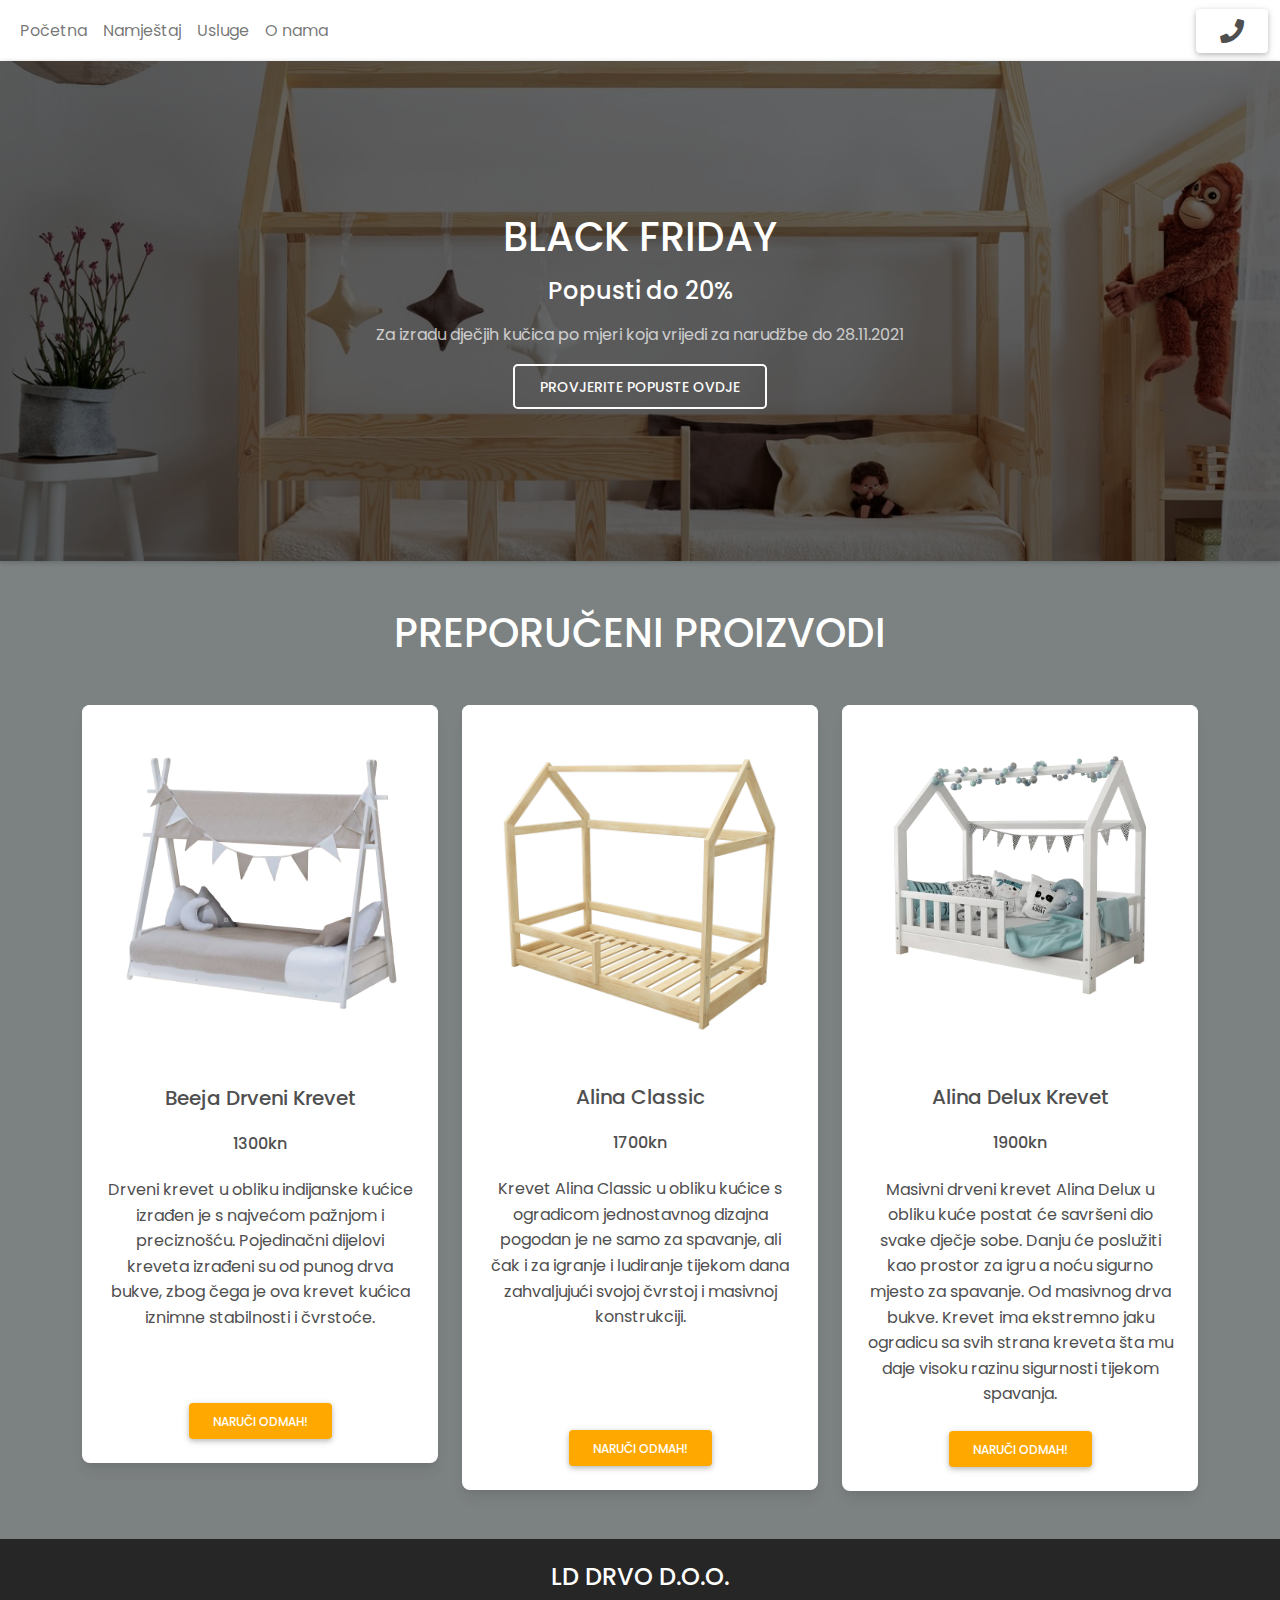
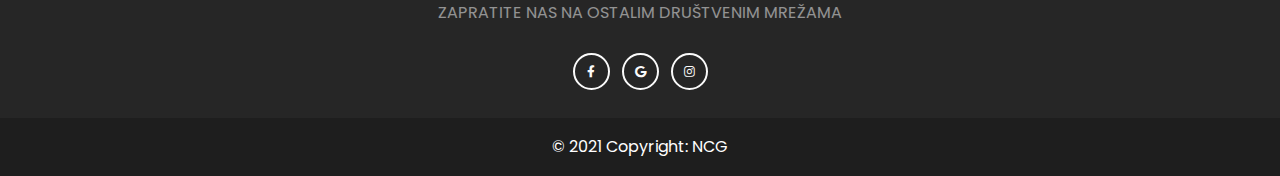
<file: index.html>
<!DOCTYPE html>
<html lang="en">
  <head>
    <meta charset="UTF-8" />
    <meta
      name="viewport"
      content="width=device-width, initial-scale=1, shrink-to-fit=no"
    />
    <meta http-equiv="x-ua-compatible" content="ie=edge" />
    <title>LD DRVO</title>
    <!-- MDB icon -->
    <link rel="icon" href="img/homeIcon.svg" type="image/x-icon" />
    <!-- Font Awesome -->
    <link
      rel="stylesheet"
      href="https://use.fontawesome.com/releases/v5.15.2/css/all.css"
    />
    <!-- Google Fonts Roboto -->
    <link
      rel="stylesheet"
      href="https://fonts.googleapis.com/css2?family=Roboto:wght@300;400;500;700&display=swap"
    />
    <!-- MDB -->
    <link rel="stylesheet" href="css/mdb.min.css" />
    <link rel="stylesheet" href="style.css" />
  </head>
  <body>
    <header>
      <!-- Navbar -->
      <nav class="navbar navbar-expand-lg navbar-light bg-white">
        <div class="container-fluid">
          <button
            class="navbar-toggler"
            type="button"
            data-mdb-toggle="collapse"
            data-mdb-target="#navbarExample01"
            aria-controls="navbarExample01"
            aria-expanded="false"
            aria-label="Toggle navigation"
          >
            <i class="fas fa-bars"></i>
          </button>
          <div class="collapse navbar-collapse" id="navbarExample01">
            <!-- Just an image -->
            <ul class="navbar-nav me-auto mb-2 mb-lg-0">
              <li class="nav-item active">
                <a class="nav-link" aria-current="page" href="">Početna</a>
              </li>
              <li class="nav-item active">
                <a class="nav-link" aria-current="page" href="./furniture.html"
                  >Namještaj</a
                >
              </li>
              <li class="nav-item">
                <a class="nav-link" href="./services.html">Usluge</a>
              </li>
              <li class="nav-item">
                <a class="nav-link" href="./about.html">O nama</a>
              </li>
            </ul>
            <ul class="navbar-nav">
              <!-- Icons -->
              <li class="nav-item me-auto mb-2 mb-lg-0">
                <a href="./contact.html">
                  <button type="button" class="btn btn-light-blue px-4">
                    <i
                      class="fas fa-phone fa-2x red-text pr-3"
                      aria-hidden="true"
                    ></i>
                  </button>
                </a>
              </li>
            </ul>
          </div>
        </div>
      </nav>
      <!-- Navbar -->

      <!-- Background image -->
      <div
        class="p-5 text-center bg-image shadow-1-strong"
        style="background-image: url('./img/kolijevka.jpg'); height: 500px"
      >
        <div class="mask" style="background-color: rgba(0, 0, 0, 0.6)">
          <div class="d-flex justify-content-center align-items-center h-100">
            <div class="text-white">
              <h1 class="mb-3">BLACK FRIDAY</h1>
              <h4 class="mb-3">Popusti do 20%</h4>
              <p class="opacity-70 font-weight-normal">
                Za izradu dječjih kučica po mjeri koja vrijedi za narudžbe do
                28.11.2021
              </p>
              <a class="btn btn-outline-light btn-lg" href="#!" role="button"
                >Provjerite popuste ovdje</a
              >
            </div>
          </div>
        </div>
      </div>
      <!-- Background image -->
    </header>
    <main class="mt-5">
      <div class="container">
        <div class="text-white d-flex justify-content-center">
          <h1 class="mb-5">PREPORUČENI PROIZVODI</h1>
        </div>
        <!-- Sekcija produkta -->
        <section class="text-center mb-4">
          <div class="row">
            <div class="col-lg-4 col-md-12 mb-4">
              <div class="card">
                <div
                  class="bg-image hover-overlay ripple"
                  data-mdb-ripple-color="light"
                >
                  <img src="img/Krevetic_1.png" class="img-fluid" />
                  <a href="#!">
                    <div
                      class="mask"
                      style="background-color: rgba(251, 251, 251, 0.15)"
                    ></div>
                  </a>
                </div>
                <div class="card-body">
                  <h5 class="card-title mb-4">Beeja Drveni Krevet</h5>
                  <h6 class="cijena mb-4">1300kn</h6>
                  <p class="card-text mb-7 pb-2">
                    Drveni krevet u obliku indijanske kućice izrađen je s
                    najvećom pažnjom i preciznošću. Pojedinačni dijelovi kreveta
                    izrađeni su od punog drva bukve, zbog čega je ova krevet
                    kućica iznimne stabilnosti i čvrstoće.
                  </p>
                  <a
                    id="krevet1"
                    href="./contact.html"
                    class="btn btn-warning"
                    onload="SendUpit()"
                    >Naruči Odmah!</a
                  >
                </div>
              </div>
            </div>
            <div class="col-lg-4 col-md-12 mb-4">
              <div class="card">
                <div
                  class="bg-image hover-overlay ripple"
                  data-mdb-ripple-color="light"
                >
                  <img src="img/Krevetic_2.jpg" class="img-fluid" />
                  <a href="#!">
                    <div
                      class="mask"
                      style="background-color: rgba(251, 251, 251, 0.15)"
                    ></div>
                  </a>
                </div>
                <div class="card-body">
                  <h5 class="card-title mb-4">Alina Classic</h5>
                  <h6 class="cijena mb-4">1700kn</h6>
                  <p class="card-text mb-9 pb-1">
                    Krevet Alina Classic u obliku kućice s ogradicom
                    jednostavnog dizajna pogodan je ne samo za spavanje, ali čak
                    i za igranje i ludiranje tijekom dana zahvaljujući svojoj
                    čvrstoj i masivnoj konstrukciji.
                  </p>
                  <a
                    id="krevet2"
                    href="./contact.html"
                    class="btn btn-warning"
                    onload="SendUpit()"
                    >Naruči Odmah!</a
                  >
                </div>
              </div>
            </div>
            <div class="col-lg-4 col-md-12 mb-4">
              <div class="card">
                <div
                  class="bg-image hover-overlay ripple"
                  data-mdb-ripple-color="light"
                >
                  <img src="img/Krevetic_3.png" class="img-fluid" />
                  <a href="#!">
                    <div
                      class="mask"
                      style="background-color: rgba(251, 251, 251, 0.15)"
                    ></div>
                  </a>
                </div>
                <div class="card-body">
                  <h5 class="card-title mb-4">Alina Delux Krevet</h5>
                  <h6 class="cijena mb-4">1900kn</h6>
                  <p class="card-text mb-4">
                    Masivni drveni krevet Alina Delux u obliku kuće postat će
                    savršeni dio svake dječje sobe. Danju će poslužiti kao
                    prostor za igru a noću sigurno mjesto za spavanje. Od
                    masivnog drva bukve. Krevet ima ekstremno jaku ogradicu sa
                    svih strana kreveta šta mu daje visoku razinu sigurnosti
                    tijekom spavanja.
                  </p>
                  <a
                    id="krevet3"
                    href="./contact.html"
                    class="btn btn-warning"
                    onload="SendUpit()"
                    >Naruči Odmah!</a
                  >
                </div>
              </div>
            </div>
          </div>
        </section>
        <!-- Sekcija produkta -->
      </div>
    </main>
    <!-- Footer -->
    <!-- Footer -->
    <footer class="bg-dark text-center text-white">
      <!-- Grid container -->
      <div class="container p-4">
        <section class="mb-4">
          <h4>LD DRVO D.O.O.</h4>
          <p class="opacity-50">ZAPRATITE NAS NA OSTALIM DRUŠTVENIM MREŽAMA</p>
        </section>
        <!-- Section: Social media -->
        <section class="mb-0 position-relative bottom-0 start-0">
          <!-- Facebook -->
          <a
            class="btn btn-outline-light btn-floating m-1"
            href="#!"
            role="button"
            ><i class="fab fa-facebook-f"></i
          ></a>
          <!-- Google -->
          <a
            class="btn btn-outline-light btn-floating m-1"
            href="#!"
            role="button"
            ><i class="fab fa-google"></i
          ></a>
          <!-- Instagram -->
          <a
            class="btn btn-outline-light btn-floating m-1"
            href="#!"
            role="button"
            ><i class="fab fa-instagram"></i
          ></a>
        </section>
        <!-- Section: Social media -->
        <!-- Section: Form -->
        <section class="">
          <form action="">
            <!--Grid row-->
            <div class="row d-flex justify-content-center"></div>
            <!--Grid row-->
          </form>
        </section>
        <!-- Section: Form -->

        <!-- Section: Text -->

        <!-- Section: Text -->

        <!-- Section: Links -->
        <section class="">
          <!--Grid row-->
          <div class="row"></div>
          <!--Grid row-->
        </section>
        <!-- Section: Links -->
      </div>
      <!-- Grid container -->

      <!-- Copyright -->
      <div class="text-center p-3" style="background-color: rgba(0, 0, 0, 0.2)">
        © 2021 Copyright:
        <a class="text-white">NCG</a>
      </div>
      <!-- Copyright -->
    </footer>
    <!-- Footer -->
    <!-- Footer -->
  </body>
  <!-- MDB -->
  <script type="text/javascript" src="js/mdb.min.js"></script>
  <!-- Custom scripts -->
  <script type="text/javascript" src="./main.js"></script>
</html>
</file>
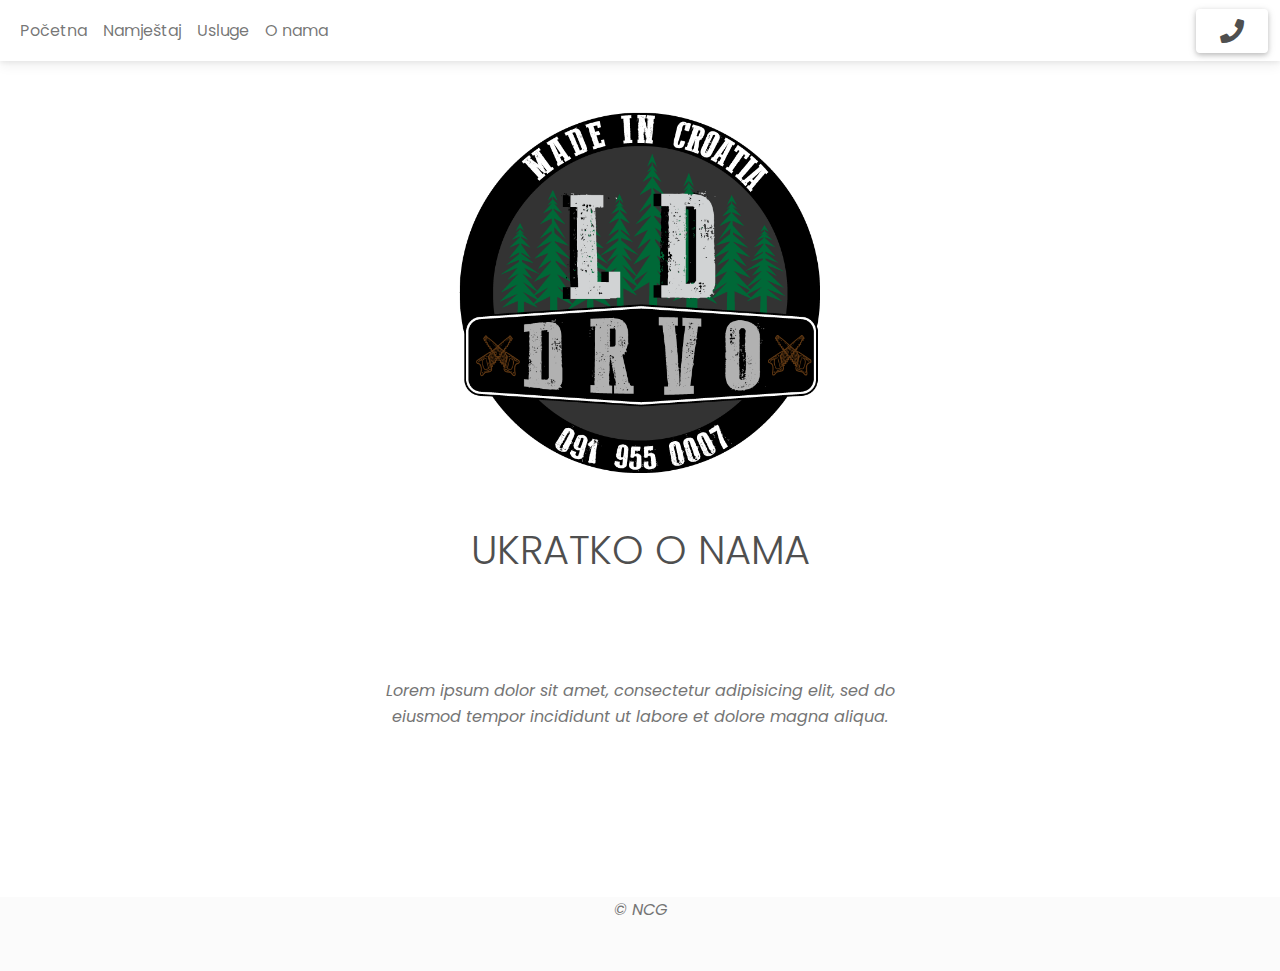
<file: about.html>
<!DOCTYPE html>
<html lang="en">
  <head>
    <meta charset="UTF-8" />
    <meta
      name="viewport"
      content="width=device-width, initial-scale=1, shrink-to-fit=no"
    />
    <meta http-equiv="x-ua-compatible" content="ie=edge" />
    <title>LD DRVO</title>
    <!-- MDB icon -->
    <link rel="icon" href="img/homeIcon.svg" type="image/x-icon" />
    <!-- Font Awesome -->
    <link
      rel="stylesheet"
      href="https://use.fontawesome.com/releases/v5.15.2/css/all.css"
    />
    <!-- Google Fonts Roboto -->
    <link
      rel="stylesheet"
      href="https://fonts.googleapis.com/css2?family=Roboto:wght@300;400;500;700&display=swap"
    />
    <link
      rel="stylesheet"
      href="https://cdnjs.cloudflare.com/ajax/libs/twitter-bootstrap/4.3.1/js/bootstrap.bundle.min.js"
    />
    <link
      rel="stylesheet"
      href="https://code.jquery.com/jquery-3.3.1.slim.min.js"
    />
    <!-- MDB -->

    <link rel="stylesheet" href="css/mdb.min.css" />
    <link rel="stylesheet" href="about.css" />
  </head>
  <body>
    <header>
      <!-- Navbar -->
      <nav class="navbar navbar-expand-lg navbar-light bg-white">
        <div class="container-fluid">
          <button
            class="navbar-toggler"
            type="button"
            data-mdb-toggle="collapse"
            data-mdb-target="#navbarExample01"
            aria-controls="navbarExample01"
            aria-expanded="false"
            aria-label="Toggle navigation"
          >
            <i class="fas fa-bars"></i>
          </button>
          <div class="collapse navbar-collapse" id="navbarExample01">
            <!-- Just an image -->
            <ul class="navbar-nav me-auto mb-2 mb-lg-0">
              <li class="nav-item active">
                <a class="nav-link" aria-current="page" href="./index.html"
                  >Početna</a
                >
              </li>
              <li class="nav-item active">
                <a class="nav-link" aria-current="page" href="./furniture.html"
                  >Namještaj</a
                >
              </li>
              <li class="nav-item">
                <a class="nav-link" href="./services.html">Usluge</a>
              </li>
              <li class="nav-item">
                <a class="nav-link" href="#">O nama</a>
              </li>
            </ul>
            <ul class="navbar-nav">
              <!-- Icons -->
              <li class="nav-item me-auto mb-2 mb-lg-0">
                <a href="./contact.html">
                  <button type="button" class="btn btn-light-blue px-4">
                    <i
                      class="fas fa-phone fa-2x red-text pr-3"
                      aria-hidden="true"
                    ></i>
                  </button>
                </a>
              </li>
            </ul>
          </div>
        </div>
      </nav>
      <!-- Navbar -->
    </header>

    <div>
      <div class="container">
        <div class="justify-content-center">
          <div class="col-lg-5 mx-auto">
            <img src="./img/logo.png" alt="" class="img-fluid" />
            <h1 class="font-weight-light text-center">UKRATKO O NAMA</h1>
          </div>
        </div>
      </div>
    </div>

    <div class="bg-white py-5">
      <div class="container py-5">
        <div class="row justify-content-center mb-5">
          <div class="col-lg-6 order-2 order-lg-1">
            <p class="font-italic text-muted mb-4 text-center">
              Lorem ipsum dolor sit amet, consectetur adipisicing elit, sed do
              eiusmod tempor incididunt ut labore et dolore magna aliqua.
            </p>
          </div>
        </div>
      </div>
    </div>

    <footer class="bg-light pb-5 justify-content-center">
      <div class="container text-center">
        <p class="font-italic text-muted mb-0">&copy; NCG</p>
      </div>
    </footer>
  </body>
  <!-- MDB -->
  <script type="text/javascript" src="js/mdb.min.js"></script>
  <!-- Custom scripts -->
  <script type="text/javascript"></script>
</html>
</file>
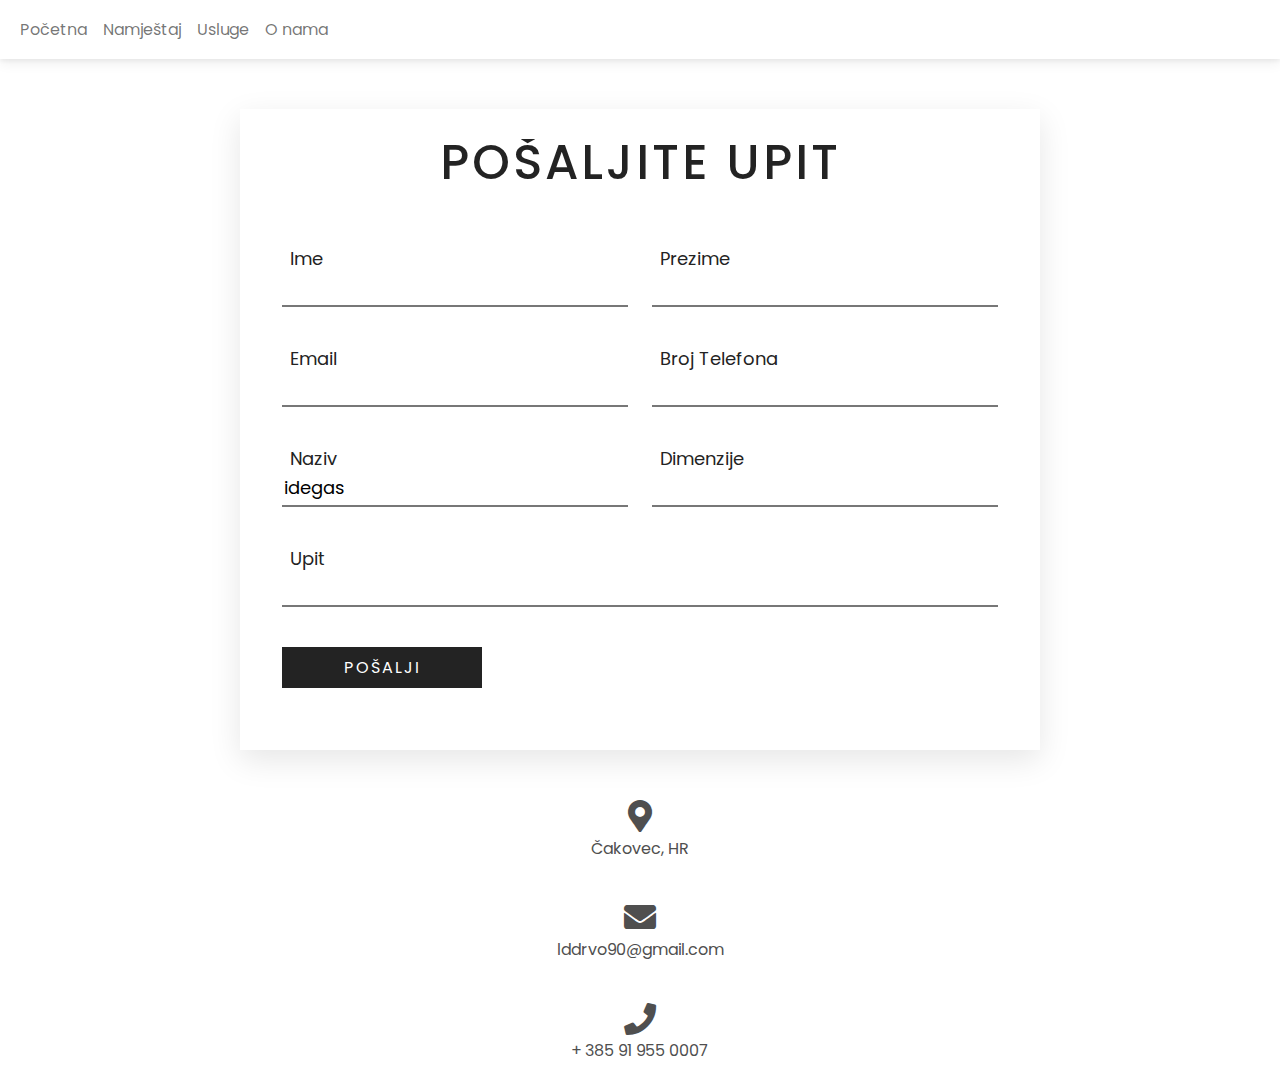
<file: contact.html>
<!DOCTYPE html>
<html lang="en">
  <head>
    <meta charset="UTF-8" />
    <meta
      name="viewport"
      content="width=device-width, initial-scale=1, shrink-to-fit=no"
    />
    <meta http-equiv="x-ua-compatible" content="ie=edge" />
    <title>LD DRVO</title>
    <!-- MDB icon -->
    <link rel="icon" href="img/homeIcon.svg" type="image/x-icon" />
    <!-- Font Awesome -->
    <link
      rel="stylesheet"
      href="https://use.fontawesome.com/releases/v5.15.2/css/all.css"
    />
    <!-- <link
      rel="stylesheet"
      href="https://stackpath.bootstrapcdn.com/bootstrap/4.4.1/css/bootstrap.min.css"
    /> -->
    <!-- Google Fonts Roboto -->
    <link
      rel="stylesheet"
      href="https://fonts.googleapis.com/css2?family=Roboto:wght@300;400;500;700&display=swap"
    />
    <!-- MDB -->
    <link rel="stylesheet" href="css/mdb.min.css" />
    <link rel="stylesheet" href="contact.css" />
  </head>
  <body>
    <header>
      <!-- Navbar -->
      <nav class="navbar navbar-expand-lg navbar-light bg-white">
        <div class="container-fluid">
          <button
            class="navbar-toggler"
            type="button"
            data-mdb-toggle="collapse"
            data-mdb-target="#navbarExample01"
            aria-controls="navbarExample01"
            aria-expanded="false"
            aria-label="Toggle navigation"
          >
            <i class="fas fa-bars"></i>
          </button>
          <div class="collapse navbar-collapse" id="navbarExample01">
            <!-- Just an image -->
            <ul class="navbar-nav me-auto mb-2 mb-lg-0">
              <li class="nav-item active">
                <a class="nav-link" aria-current="page" href="./index.html"
                  >Početna</a
                >
              </li>
              <li class="nav-item active">
                <a class="nav-link" aria-current="page" href="./furniture.html"
                  >Namještaj</a
                >
              </li>
              <li class="nav-item">
                <a class="nav-link" href="./services.html">Usluge</a>
              </li>
              <li class="nav-item">
                <a class="nav-link" href="about.html">O nama</a>
              </li>
            </ul>
          </div>
        </div>
      </nav>
      <!-- Navbar -->
    </header>
    <form class="get_in_touch" method="post">
      <h1 class="title">pošaljite upit</h1>
      <div class="container">
        <div class="contact-form row">
          <div class="form-field col-lg-6">
            <input type="text" name="" id="ime" class="input-text" />
            <label for="ime" class="label">Ime</label>
          </div>
          <div class="form-field col-lg-6">
            <input type="text" name="" id="prezime" class="input-text" />
            <label for="prezime" class="label">prezime</label>
          </div>
          <div class="form-field col-lg-6">
            <input type="email" name="" id="email" class="input-text" />
            <label for="email" class="label">email</label>
          </div>
          <div class="form-field col-lg-6">
            <input
              type="tel"
              pattern="[0-9]{3}-[0-9]{3}-[0-9]{4}"
              name=""
              id="phone"
              class="input-text"
              required
            />
            <label for="phone" class="label">broj telefona</label>
          </div>
          <div class="form-field col-lg-6">
            <input type="text" name="" id="naziv" class="input-text" />
            <label for="naziv" class="label">Naziv</label>
          </div>
          <div class="form-field col-lg-6">
            <input type="text" name="" id="dimenzije" class="input-text" />
            <label for="dimenzije" class="label">Dimenzije</label>
          </div>
          <div class="form-field col-lg-12">
            <input type="text" name="" id="message" class="input-text" />
            <label for="message" class="label">Upit</label>
          </div>
          <div class="form-field col-lg-6">
            <input
              class="submit-btn"
              type="button"
              value="pošalji"
              onclick="sendEmail()"
            />
          </div>
        </div>
      </div>
    </form>
    <div class="row-md-6 text-center">
      <div class="col-md-12">
        <ul class="list-unstyled">
          <li>
            <i class="fas fa-map-marker-alt fa-2x"></i>
            <p>Čakovec, HR</p>
          </li>
          <li>
            <i class="fas fa-envelope mt-4 fa-2x"></i>
            <p>lddrvo90@gmail.com</p>
          </li>
          <li>
            <i class="fas fa-phone mt-4 fa-2x"></i>
            <p>+ 385 91 955 0007</p>
          </li>
        </ul>
      </div>
    </div>
  </body>
  <!-- MDB -->
  <script type="text/javascript" src="js/mdb.min.js"></script>
  <!-- Custom scripts -->
  <script src="https://smtpjs.com/v3/smtp.js"></script>
  <script>
    function sendEmail() {
      var ime = $('#ime').val()
      var prezime = $('#prezime').val()
      var email = $('#email').val()
      var telefon = $('#phone').val()
      var poruka = $('#message').val()
      var naziv = $('#naziv').val()
      var dimenzije = $('#dimenzije').val()

      var body =
        'Ime: ' +
        ime +
        '<br>prezime: ' +
        prezime +
        '<br>Email: ' +
        email +
        '<br>Telefon: ' +
        telefon +
        '<br>Naziv: ' +
        naziv +
        '<br>Dimenzije:' +
        dimenzije +
        '<br>Poruka: ' +
        poruka

      Email.send({
        // SecureToken: '179b94f7-209c-40c0-bb43-0a3fde6f1898',
        Host: 'smtp.elasticemail.com',
        Username: 'matttek9@gmail.com', //moj username - tu bude isel danijelov mail
        Password: '396ECCC023E18872B70D8BC8BA057BF0D6AD',
        Port: '2525',
        To: 'matttek9@gmail.com',
        From: 'matttek9@gmail.com',
        Subject: 'UPIT',
        Body: body,
      }).then((message) => alert(message))
    }
  </script>
  <script>
    function ready() {
      let naziv = document.getElementById('naziv')
      naziv.value = localStorage.getItem('krevet1')

      // let naziv = document.getElementById('naziv')
      // naziv1.value = localStorage.getItem('krevet2')

      // let naziv = document.getElementById('naziv')
      // naziv2.value = localStorage.getItem('krevet3')
    }

    document.addEventListener('DOMContentLoaded', ready)
  </script>
  <script src="https://cdnjs.cloudflare.com/ajax/libs/jquery/3.5.1/jquery.js"></script>
</html>
</file>
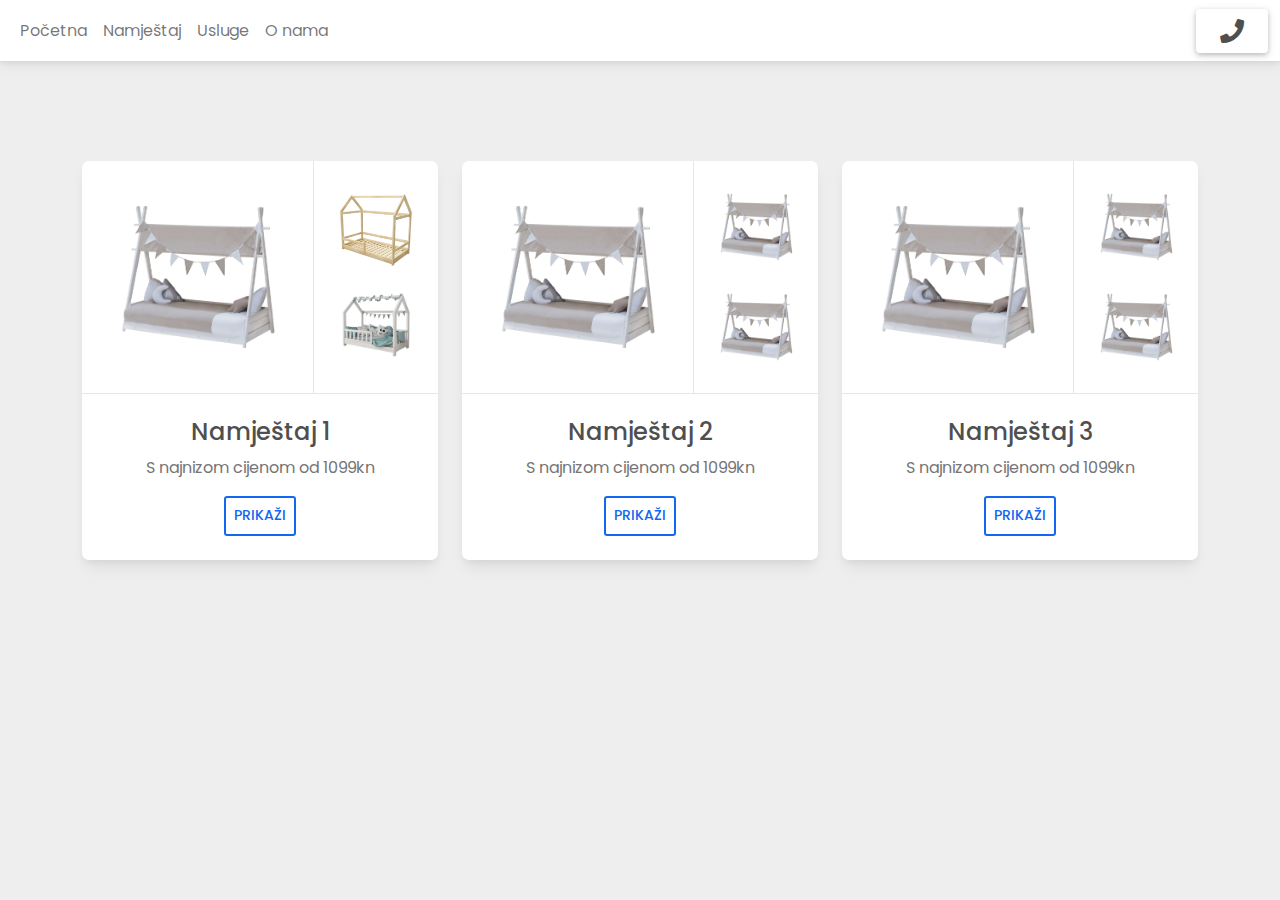
<file: furniture.html>
<!DOCTYPE html>
<html lang="en">
  <head>
    <meta charset="UTF-8" />
    <meta
      name="viewport"
      content="width=device-width, initial-scale=1, shrink-to-fit=no"
    />
    <meta http-equiv="x-ua-compatible" content="ie=edge" />
    <title>LD DRVO</title>
    <!-- MDB icon -->
    <link rel="icon" href="img/homeIcon.svg" type="image/x-icon" />
    <!-- Font Awesome -->
    <link
      rel="stylesheet"
      href="https://use.fontawesome.com/releases/v5.15.2/css/all.css"
    />
    <!-- Google Fonts Roboto -->
    <link
      rel="stylesheet"
      href="https://fonts.googleapis.com/css2?family=Roboto:wght@300;400;500;700&display=swap"
    />
    <link
      rel="stylesheet"
      href="https://cdnjs.cloudflare.com/ajax/libs/twitter-bootstrap/4.3.1/js/bootstrap.bundle.min.js"
    />
    <link
      rel="stylesheet"
      href="https://code.jquery.com/jquery-3.3.1.slim.min.js"
    />
    <!-- MDB -->

    <link rel="stylesheet" href="css/mdb.min.css" />
    <link rel="stylesheet" href="furniture.css" />
  </head>
  <body>
    <header>
      <!-- Navbar -->
      <nav class="navbar navbar-expand-lg navbar-light bg-white">
        <div class="container-fluid">
          <button
            class="navbar-toggler"
            type="button"
            data-mdb-toggle="collapse"
            data-mdb-target="#navbarExample01"
            aria-controls="navbarExample01"
            aria-expanded="false"
            aria-label="Toggle navigation"
          >
            <i class="fas fa-bars"></i>
          </button>
          <div class="collapse navbar-collapse" id="navbarExample01">
            <!-- Just an image -->
            <ul class="navbar-nav me-auto mb-2 mb-lg-0">
              <li class="nav-item active">
                <a class="nav-link" aria-current="page" href="./index.html"
                  >Početna</a
                >
              </li>
              <li class="nav-item active">
                <a class="nav-link" aria-current="page" href="#">Namještaj</a>
              </li>
              <li class="nav-item">
                <a class="nav-link" href="./services.html">Usluge</a>
              </li>
              <li class="nav-item">
                <a class="nav-link" href="./about.html">O nama</a>
              </li>
            </ul>
            <ul class="navbar-nav">
              <!-- Icons -->
              <li class="nav-item me-auto mb-2 mb-lg-0">
                <a href="./contact.html">
                  <button type="button" class="btn btn-light-blue px-4">
                    <i
                      class="fas fa-phone fa-2x red-text pr-3"
                      aria-hidden="true"
                    ></i>
                  </button>
                </a>
              </li>
            </ul>
          </div>
        </div>
      </nav>
      <!-- Navbar -->
    </header>

    <div class="container mt-100">
      <div class="row">
        <div class="col-md-4 col-sm-6">
          <div class="card mb-30">
            <a class="card-img-tiles" href="#" data-abc="true">
              <div class="inner">
                <div class="main-img">
                  <img src="./img/Krevetic_1.png" />
                </div>
                <div class="thumblist">
                  <img src="./img/Krevetic_2.jpg" alt="Category" /><img
                    src="./img/Krevetic_3.png"
                    alt="Category"
                  />
                </div>
              </div>
            </a>
            <div class="card-body text-center">
              <h4 class="card-title">Namještaj 1</h4>
              <p class="text-muted">S najnizom cijenom od 1099kn</p>
              <a
                class="btn btn-outline-primary btn-sm"
                href="./furniture_page_1.html"
                data-abc="true"
                >Prikaži</a
              >
            </div>
          </div>
        </div>
        <div class="col-md-4 col-sm-6">
          <div class="card mb-30">
            <a class="card-img-tiles" href="#" data-abc="true">
              <div class="inner">
                <div class="main-img">
                  <img src="./img/Krevetic_1.png" />
                </div>
                <div class="thumblist">
                  <img src="./img/Krevetic_1.png" alt="Category" /><img
                    src="./img/Krevetic_1.png"
                  />
                </div>
              </div>
            </a>
            <div class="card-body text-center">
              <h4 class="card-title">Namještaj 2</h4>
              <p class="text-muted">S najnizom cijenom od 1099kn</p>
              <a class="btn btn-outline-primary btn-sm" href="#" data-abc="true"
                >Prikaži</a
              >
            </div>
          </div>
        </div>
        <div class="col-md-4 col-sm-6">
          <div class="card mb-30">
            <a class="card-img-tiles" href="#" data-abc="true">
              <div class="inner">
                <div class="main-img">
                  <img src="./img/Krevetic_1.png" />
                </div>
                <div class="thumblist">
                  <img src="./img/Krevetic_1.png" alt="Category" /><img
                    src="./img/Krevetic_1.png"
                  />
                </div>
              </div>
            </a>
            <div class="card-body text-center">
              <h4 class="card-title">Namještaj 3</h4>
              <p class="text-muted">S najnizom cijenom od 1099kn</p>
              <a class="btn btn-outline-primary btn-sm" href="#" data-abc="true"
                >Prikaži</a
              >
            </div>
          </div>
        </div>
      </div>
    </div>
  </body>
  <!-- MDB -->
  <script type="text/javascript" src="js/mdb.min.js"></script>
  <!-- Custom scripts -->
  <script type="text/javascript"></script>
</html>
</file>
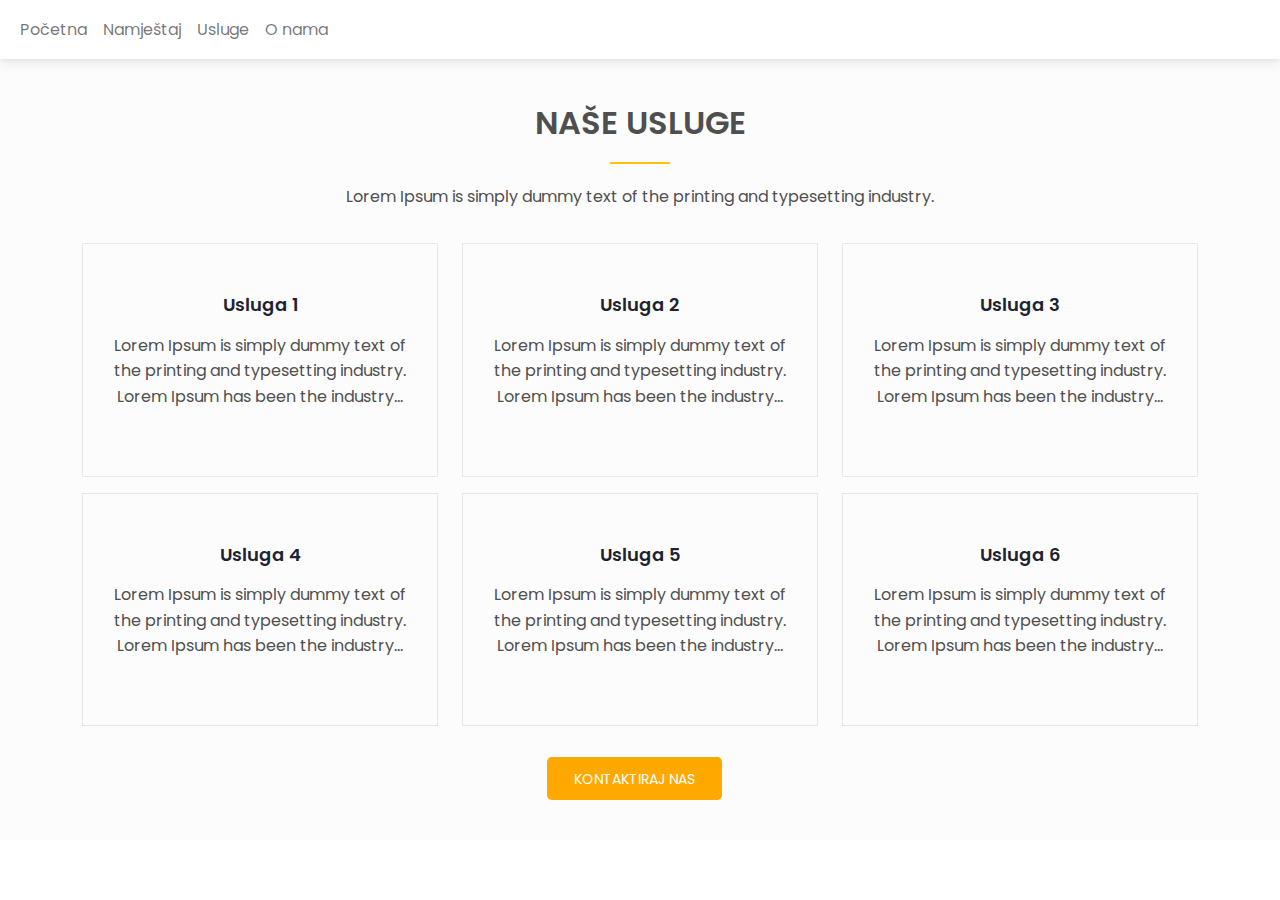
<file: services.html>
<!DOCTYPE html>
<html lang="en">
  <head>
    <meta charset="UTF-8" />
    <meta
      name="viewport"
      content="width=device-width, initial-scale=1, shrink-to-fit=no"
    />
    <meta http-equiv="x-ua-compatible" content="ie=edge" />
    <title>LD DRVO</title>
    <!-- MDB icon -->
    <link rel="icon" href="img/homeIcon.svg" type="image/x-icon" />
    <!-- Font Awesome -->
    <link
      rel="stylesheet"
      href="https://use.fontawesome.com/releases/v5.15.2/css/all.css"
    />
    <!-- Google Fonts Roboto -->
    <link
      rel="stylesheet"
      href="https://fonts.googleapis.com/css2?family=Roboto:wght@300;400;500;700&display=swap"
    />
    <link
      rel="stylesheet"
      href="https://cdnjs.cloudflare.com/ajax/libs/twitter-bootstrap/4.3.1/js/bootstrap.bundle.min.js"
    />
    <!-- MDB -->
    <link rel="stylesheet" href="css/mdb.min.css" />
    <link rel="stylesheet" href="services.css" />
  </head>
  <body>
    <header>
      <!-- Navbar -->
      <nav class="navbar navbar-expand-lg navbar-light bg-white">
        <div class="container-fluid">
          <button
            class="navbar-toggler"
            type="button"
            data-mdb-toggle="collapse"
            data-mdb-target="#navbarExample01"
            aria-controls="navbarExample01"
            aria-expanded="false"
            aria-label="Toggle navigation"
          >
            <i class="fas fa-bars"></i>
          </button>
          <div class="collapse navbar-collapse" id="navbarExample01">
            <!-- Just an image -->
            <ul class="navbar-nav me-auto mb-2 mb-lg-0">
              <li class="nav-item active">
                <a class="nav-link" aria-current="page" href="./index.html"
                  >Početna</a
                >
              </li>
              <li class="nav-item active">
                <a class="nav-link" aria-current="page" href="./furniture.html"
                  >Namještaj</a
                >
              </li>
              <li class="nav-item">
                <a class="nav-link" href="./services.html">Usluge</a>
              </li>
              <li class="nav-item">
                <a class="nav-link" href="./about.html">O nama</a>
              </li>
            </ul>
            <ul class="navbar-nav">
              <!-- Icons -->
              <!-- <li class="nav-item me-auto mb-2 mb-lg-0">
                <a href="./contact.html">
                  <button type="button" class="btn btn-light-blue px-4">
                    <i
                      class="fas fa-phone fa-2x red-text pr-3"
                      aria-hidden="true"
                    ></i>
                  </button>
                </a>
              </li> -->
            </ul>
          </div>
        </div>
      </nav>
    </header>
    <section class="service-grid pb-5 pt-5">
      <div class="container">
        <div class="row">
          <div class="col-lg-12 text-center mb-4">
            <div class="service-title">
              <h2>NAŠE USLUGE</h2>
              <p>
                Lorem Ipsum is simply dummy text of the printing and typesetting
                industry.
              </p>
            </div>
          </div>
        </div>
        <div class="row">
          <div class="col-lg-4 col-md-6 text-center mb-3">
            <div class="service-wrap">
              <div class="service-icon">
                <!-- <i class="fas fa-layer-group"></i> -->
              </div>
              <h4>Usluga 1</h4>
              <p>
                Lorem Ipsum is simply dummy text of the printing and typesetting
                industry. Lorem Ipsum has been the industry...
              </p>
            </div>
          </div>
          <div class="col-lg-4 col-md-6 text-center mb-3">
            <div class="service-wrap">
              <div class="service-icon">
                <!-- <i class="far fa-chart-bar"></i> -->
              </div>
              <h4>Usluga 2</h4>
              <p>
                Lorem Ipsum is simply dummy text of the printing and typesetting
                industry. Lorem Ipsum has been the industry...
              </p>
            </div>
          </div>
          <div class="col-lg-4 col-md-6 text-center mb-3">
            <div class="service-wrap">
              <div class="service-icon">
                <!-- <i class="fas fa-database"></i> -->
              </div>
              <h4>Usluga 3</h4>
              <p>
                Lorem Ipsum is simply dummy text of the printing and typesetting
                industry. Lorem Ipsum has been the industry...
              </p>
            </div>
          </div>
          <div class="col-lg-4 col-md-6 text-center mb-3">
            <div class="service-wrap">
              <div class="service-icon">
                <!-- <i class="fas fa-cogs"></i> -->
              </div>
              <h4>Usluga 4</h4>
              <p>
                Lorem Ipsum is simply dummy text of the printing and typesetting
                industry. Lorem Ipsum has been the industry...
              </p>
            </div>
          </div>
          <div class="col-lg-4 col-md-6 text-center mb-3">
            <div class="service-wrap">
              <div class="service-icon">
                <!-- <i class="fas fa-chart-pie"></i> -->
              </div>
              <h4>Usluga 5</h4>
              <p>
                Lorem Ipsum is simply dummy text of the printing and typesetting
                industry. Lorem Ipsum has been the industry...
              </p>
            </div>
          </div>
          <div class="col-lg-4 col-md-6 text-center mb-3">
            <div class="service-wrap">
              <div class="service-icon">
                <!-- <i class="fas fa-thumbs-up"></i> -->
              </div>
              <h4>Usluga 6</h4>
              <p>
                Lorem Ipsum is simply dummy text of the printing and typesetting
                industry. Lorem Ipsum has been the industry...
              </p>
            </div>
          </div>
          <ul class="navbar-nav pt-4">
            <!-- Icons -->
            <li class="nav-item mx-auto">
              <a href="./contact_2.html" class="btn-lg btn-warning"
                >KONTAKTIRAJ NAS</a
              >
            </li>
          </ul>
        </div>
      </div>
    </section>
  </body>
  <!-- MDB -->
  <script type="text/javascript" src="js/mdb.min.js"></script>
  <!-- Custom scripts -->
  <script type="text/javascript"></script>
</html>
</file>
<file: style.css>
@import url('https://fonts.googleapis.com/css2?family=Poppins:wght@700&display=swap');

body {
  background: fixed;
  background-color: rgb(124, 129, 129);
  font-family: 'Poppins';
}
a {
  font-family: 'Poppins';
}
.fas .fa-phone {
  background-color: blue;
}
</file>
<file: about.css>
@import url('https://fonts.googleapis.com/css2?family=Poppins:wght@700&display=swap');

body {
  font-family: 'Poppins';
}
</file>
<file: contact.css>
@import url('https://fonts.googleapis.com/css2?family=Poppins:wght@700&display=swap');

.get_in_touch {
  max-width: 800px;
  margin: 50px auto;
  position: relative;
  box-shadow: 0 10px 30px 0px rgba(0, 0, 0, 0.1);
  padding: 30px;
}
.get_in_touch .title {
  text-transform: uppercase;
  text-align: center;
  letter-spacing: 3px;
  font-size: 3em;
  line-height: 48px;
  padding-bottom: 20px;
  color: #5543ca;
  background: rgb(35, 35, 35);
  background-clip: text;
  -webkit-background-clip: text;
  color: transparent;
  -webkit-text-fill-color: transparent;
}
.contact-form .form-field {
  position: relative;
  margin: 32px 0;
}
.contact-form .input-text {
  display: block;
  width: 100%;
  height: 36px;
  border-width: 0 0 2px 0;
  border-color: rgb(35, 35, 35);
  font-size: 18px;
  line-height: 26px;
  font-weight: 400;
}
.contact-form .form-control {
  display: block;
  border-color: rgb(35, 35, 35);
  font-size: 18px;
}
/* .contact-form .input-text:focus + .label,
.contact-form .input-text.not-empty + .label {
  transform: translateY(-24px);
} */
.contact-form .input-text {
  transform: translateY(24px);
}

.contact-form .input-text:focus {
  outline: none;
}
.contact-form .label {
  position: absolute;
  left: 20px;
  bottom: 11px;
  font-size: 18px;
  line-height: 26px;
  font-weight: 400;
  color: rgb(35, 35, 35);
  cursor: text;
  text-transform: capitalize;
  transition: 0.2s ease-in-out;
}

.contact-form .submit-btn {
  display: inline-block;
  background: rgb(35, 35, 35);
  color: #fff;
  text-transform: uppercase;
  letter-spacing: 2px;
  font-size: 16px;
  padding: 8px 16px;
  border: none;
  width: 200px;
  cursor: pointer;
}
body {
  font-family: 'Poppins';
}
</file>
<file: furniture.css>
@import url('https://fonts.googleapis.com/css2?family=Poppins:wght@700&display=swap');

body {
  font-family: 'Poppins';
}

body {
  background-color: #eee;
}

.mt-100 {
  margin-top: 100px;
}

.card {
  border-radius: 7px !important;
  border-color: #e1e7ec;
}

.mb-30 {
  margin-bottom: 30px !important;
}

.card-img-tiles {
  display: block;
  border-bottom: 1px solid #e1e7ec;
}

a {
  color: #0da9ef;
  text-decoration: none !important;
}

.card-img-tiles > .inner {
  display: table;
  width: 100%;
}

.card-img-tiles .main-img,
.card-img-tiles .thumblist {
  display: table-cell;
  width: 65%;
  padding: 15px;
  vertical-align: middle;
}

.card-img-tiles .main-img > img:last-child,
.card-img-tiles .thumblist > img:last-child {
  margin-bottom: 0;
}

.card-img-tiles .main-img > img,
.card-img-tiles .thumblist > img {
  display: block;
  width: 100%;
  margin-bottom: 6px;
}

.thumblist {
  width: 35%;
  border-left: 1px solid #e1e7ec !important;
  display: table-cell;
  width: 65%;
  padding: 15px;
  vertical-align: middle;
}

.card-img-tiles .thumblist > img {
  display: block;
  width: 100%;
  margin-bottom: 6px;
}

.btn-group-sm > .btn,
.btn-sm {
  padding: 0.45rem 0.5rem !important;
  font-size: 0.875rem;
  line-height: 1.5;
  border-radius: 0.2rem;
}
</file>
<file: services.css>
@import url('https://fonts.googleapis.com/css2?family=Poppins:wght@700&display=swap');
body {
  font-family: 'Poppins';
}

.service-grid {
  background: #fcfcfc;
}
.service-title h2 {
  position: relative;
  margin-bottom: 45px;
  display: inline-block;
  font-weight: 600;
  line-height: 1;
}
.service-title h2::before {
  content: '';
  position: absolute;
  left: 0;
  width: 60px;
  height: 2px;
  background: rgb(254, 193, 7);
  bottom: -25px;
  margin: auto;
  right: 0;
}
.service-icon {
  position: relative;
}
.service-title p {
  padding: 0 190px;
  margin-bottom: 10px;
}
.about-info-text h2 {
  margin-bottom: 23px;
  text-transform: capitalize;
  font-weight: 700;
  line-height: 0.9;
}
.about-info-text p {
  padding: 0 100px;
  font-size: 18px;
  margin-bottom: 26px;
  position: relative;
}
.about-content p {
  margin-bottom: 0;
}
.about-info-text a {
  margin-bottom: 20px;
  position: relative;
}
.service-icon i {
  font-size: 40px;
  color: rgb(254, 193, 7);
  margin-bottom: 20px;
  display: inline-block;
}
.service-wrap {
  border: 1px solid #e6e6e6;
  padding: 50px 30px;
  position: relative;
}

.service-wrap p {
  position: relative;
}

.service-wrap:hover {
  background-size: cover;
  background-position: center center;
  transition: all 0.5s;
}

.service-wrap:hover:before {
  background: rgba(0, 0, 0, 0.2901960784313726);
  position: absolute;
  height: 100%;
  width: 100%;
  left: 0px;
  content: '';
  top: 0;
  opacity: 1;
}

.service-wrap:hover h4,
.service-wrap:hover p {
  color: #fff;
}
.service-wrap h4 {
  font-weight: 600;
  color: #1e2331;
  margin-bottom: 17px;
  font-size: 18px;
  text-transform: capitalize;
  position: relative;
}
.service-wrap a {
  font-size: 14px;
  font-weight: 600;
  position: relative;
  color: rgb(254, 193, 7);
}
</file>
